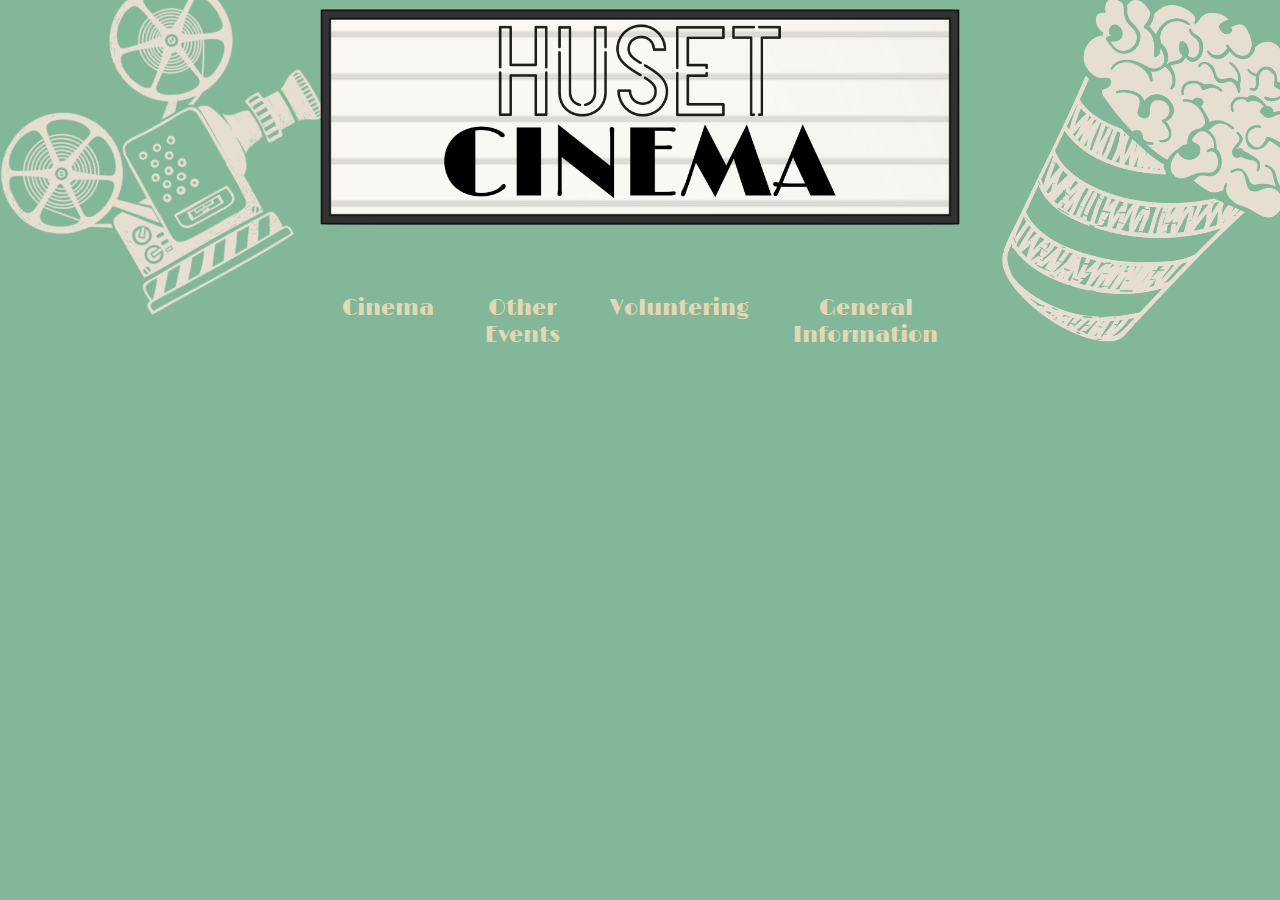
<file: index.html>
<!DOCTYPE html>
<html lang="en">

<head>
    <meta charset="utf-8">
    <meta name="viewport" content="width=device-width, initial-scale=1.0">
    <meta name="robots" content="noindex, nofollow">
    <link rel="stylesheet" href="style.css">
    <script defer src="script.js"></script>
    <title>HusetMovies</title>
</head>


<body>
    <img class="front" src="image/cinema.png" alt="Name">
    <img class="front1" src="image/camera2.png" alt="Name">
    <img class="front2" src="image/pop2.png" alt="Name">
    <img class="menu" src="image/burger.png" alt="burgermenu">
    <nav>
        <p class="navexit">&times;</p>
        <div class="divnav">
            <a href="index.html" class="burger">Cinema</a>
            <a href="otherevents.html" class="burger">Other Events</a>
            <a href="voluntering.html" class="burger">Voluntering</a>
            <a href="info.html" class="burger">General Information</a>
        </div>
    </nav>
    <div id="movies">

    </div>
    <template>
        <article>
            <div class="container">
                <div class="img"></div>
                <div class="content">
                    <h2 class="headlinefront">MovieName</h2>
                    <h3 class="timefront">Time</h3>
                    <h4 class="datefront">Date</h4>
                    <h5 class="locationfront">Loation</h5>
                    <h6 class="pricefront">Price</h6>
                </div>
            </div>
        </article>
    </template>
    <div class="modalbg">
        <p class="exit">&times;</p>
        <div class="modal">

            <article>
                <div class="modalcontainer">
                    <div class="modalimg"></div>
                    <div class="modalcontent">
                        <h2 class="modalheadlinefront">MovieName</h2>
                        <h3 class="modaltimefront">Time</h3>
                        <h4 class="modaldatefront">Date</h4>
                        <h5 class="modallocationfront">Loation</h5>
                        <h6 class="modalpricefront">Price</h6>

                    </div>
                </div>
            </article>
            <a href="https://www.onlineticketsshop.com/dk/byer/kobenhavn-arrangementer?gclid=Cj0KCQiAtrnuBRDXARIsABiN-7BZzFXLM18Pfl77X62-Bkq3pjM8IPlJIjmrrDwmjykkAo86j2gnV-0aAkoIEALw_wcB" class="buyticket">Buy Ticket</a>
            <p class="modaldescription"></p>
        </div>
    </div>
</body>

</html>
</file>
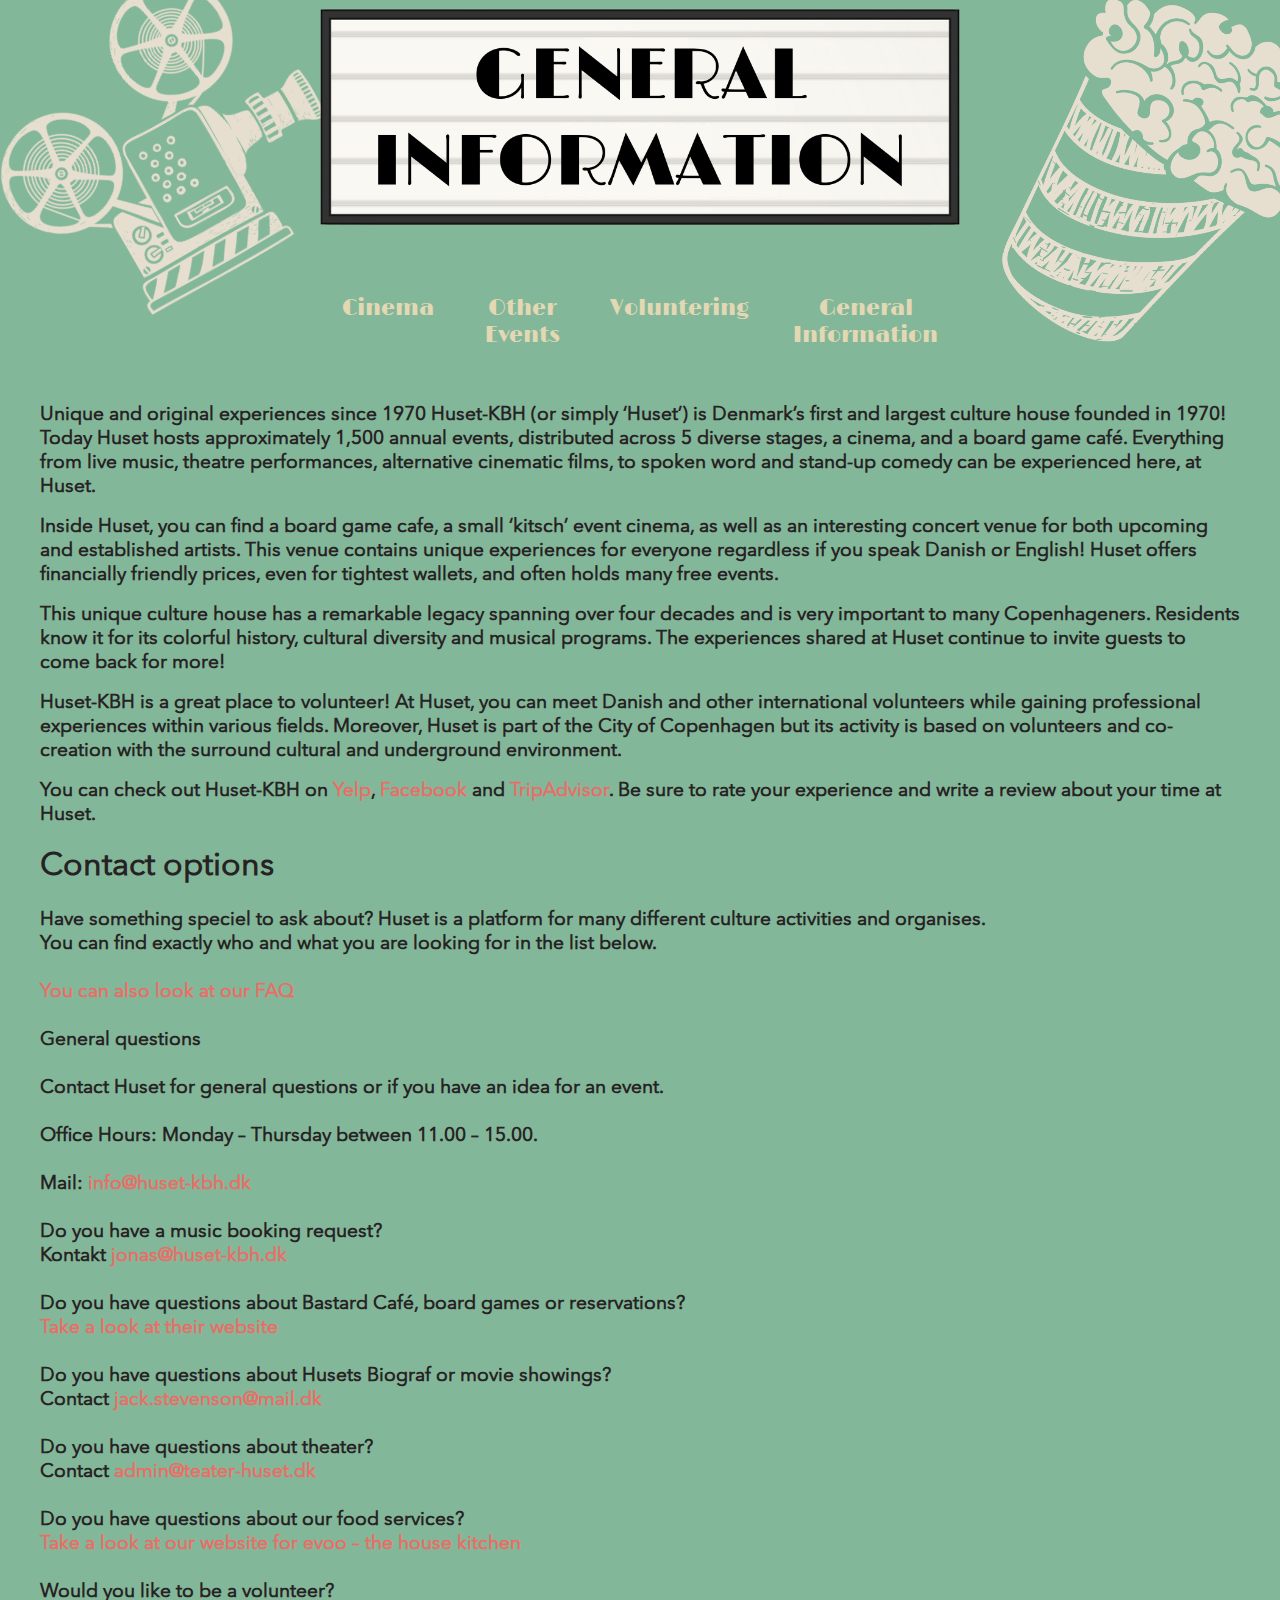
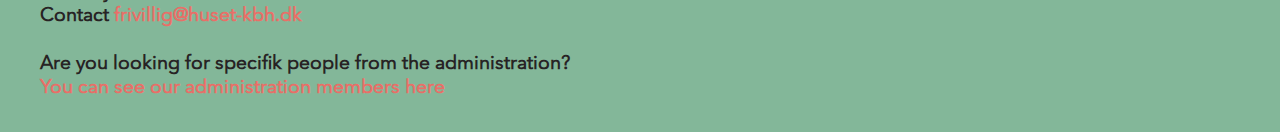
<file: info.html>
<!DOCTYPE html>
<html lang="en">

<head>
    <meta charset="utf-8">
    <meta name="viewport" content="width=device-width, initial-scale=1.0">
    <meta name="robots" content="noindex, nofollow">
    <link rel="stylesheet" href="style.css">
    <script defer src="script.js"></script>
    <title>HusetMovies</title>
</head>

<body>
    <img class="front" src="image/info.png" alt="Name">
    <img class="front1" src="image/camera2.png" alt="Name">
    <img class="front2" src="image/pop2.png" alt="Name">
    <img class="menu" src="image/burger.png" alt="burgermenu">
    <nav>
        <p class="navexit">&times;</p>
        <div class="divnav">
            <a href="index.html" class="burger">Cinema</a>
            <a href="otherevents.html" class="burger">Other Events</a>
            <a href="voluntering.html" class="burger">Voluntering</a>
            <a href="info.html" class="burger">General Information</a>
        </div>
    </nav>
    <main>
        <h2>Unique and original experiences since 1970
            Huset-KBH (or simply ‘Huset’) is Denmark’s first and largest culture house founded in 1970! Today Huset hosts approximately 1,500 annual events, distributed across 5 diverse stages, a cinema, and a board game café. Everything from live music, theatre performances, alternative cinematic films, to spoken word and stand-up comedy can be experienced here, at Huset.</h2>

        <h2>Inside Huset, you can find a board game cafe, a small ‘kitsch’ event cinema, as well as an interesting concert venue for both upcoming and established artists. This venue contains unique experiences for everyone regardless if you speak Danish or English! Huset offers financially friendly prices, even for tightest wallets, and often holds many free events.</h2>

        <h2>This unique culture house has a remarkable legacy spanning over four decades and is very important to many Copenhageners. Residents know it for its colorful history, cultural diversity and musical programs. The experiences shared at Huset continue to invite guests to come back for more!</h2>

        <h2>Huset-KBH is a great place to volunteer! At Huset, you can meet Danish and other international volunteers while gaining professional experiences within various fields. Moreover, Huset is part of the City of Copenhagen but its activity is based on volunteers and co-creation with the surround cultural and underground environment.</h2>

        <h2>You can check out Huset-KBH on <a class="link" href="https://www.yelp.dk/biz/huset-kbh-k%C3%B8benhavn-k">Yelp</a>, <a class="link" href="https://www.facebook.com/Huset.Koebenhavn">Facebook</a> and <a class="link" href="https://www.tripadvisor.dk/Attraction_Review-g189541-d7729454-Reviews-Huset_KBH-Copenhagen_Zealand.html">TripAdvisor</a>. Be sure to rate your experience and write a review about your time at Huset.</h2>

        <h1>Contact options</h1>
        <h2>Have something speciel to ask about? Huset is a platform for many different culture activities and organises.<br> You can find exactly who and what you are looking for in the list below.<br><br>

            <a class="link" href="https://huset-kbh.dk/about/press/?lang=en">You can also look at our FAQ</a><br><br>
            General questions<br><br>
            Contact Huset for general questions or if you have an idea for an event.<br><br>

            Office Hours: Monday – Thursday between 11.00 – 15.00.<br><br>

            Mail: <a class="link" href="mailto:info@huset-kbh.dk">info@huset-kbh.dk</a><br><br>

            Do you have a music booking request?<br>
            Kontakt <a class="link" href="mailto:jonas@huset-kbh.dk" style="">jonas@huset-kbh.dk</a><br><br>



            Do you have questions about Bastard Café, board games or reservations?<br>
            <a class="link" href="https://bastardcafe.dk/get-to-us/">Take a look at their website</a><br><br>



            Do you have questions about Husets Biograf or movie showings?<br>
            Contact <a class="link" href="mailto:jack.stevenson@mail.dk">jack.stevenson@mail.dk</a><br><br>



            Do you have questions about theater?<br>
            Contact <a class="link" href="mailto:admin@teater-huset.dk">admin@teater-huset.dk</a><br><br>



            Do you have questions about our food services?<br>
            <a class="link" href="http://evoo.dk/">Take a look at our website for evoo – the house kitchen</a><br><br>



            Would you like to be a volunteer?<br>
            Contact <a class="link" href="mailto:frivillig@huset-kbh.dk">frivillig@huset-kbh.dk</a><br><br>
            Are you looking for specifik people from the administration?<br>
            <a class="link" href="https://huset-kbh.dk/about/staff-of-huset/?lang=en">You can see our administration members here</a>
        </h2>


    </main>


</body>

</html>
</file>
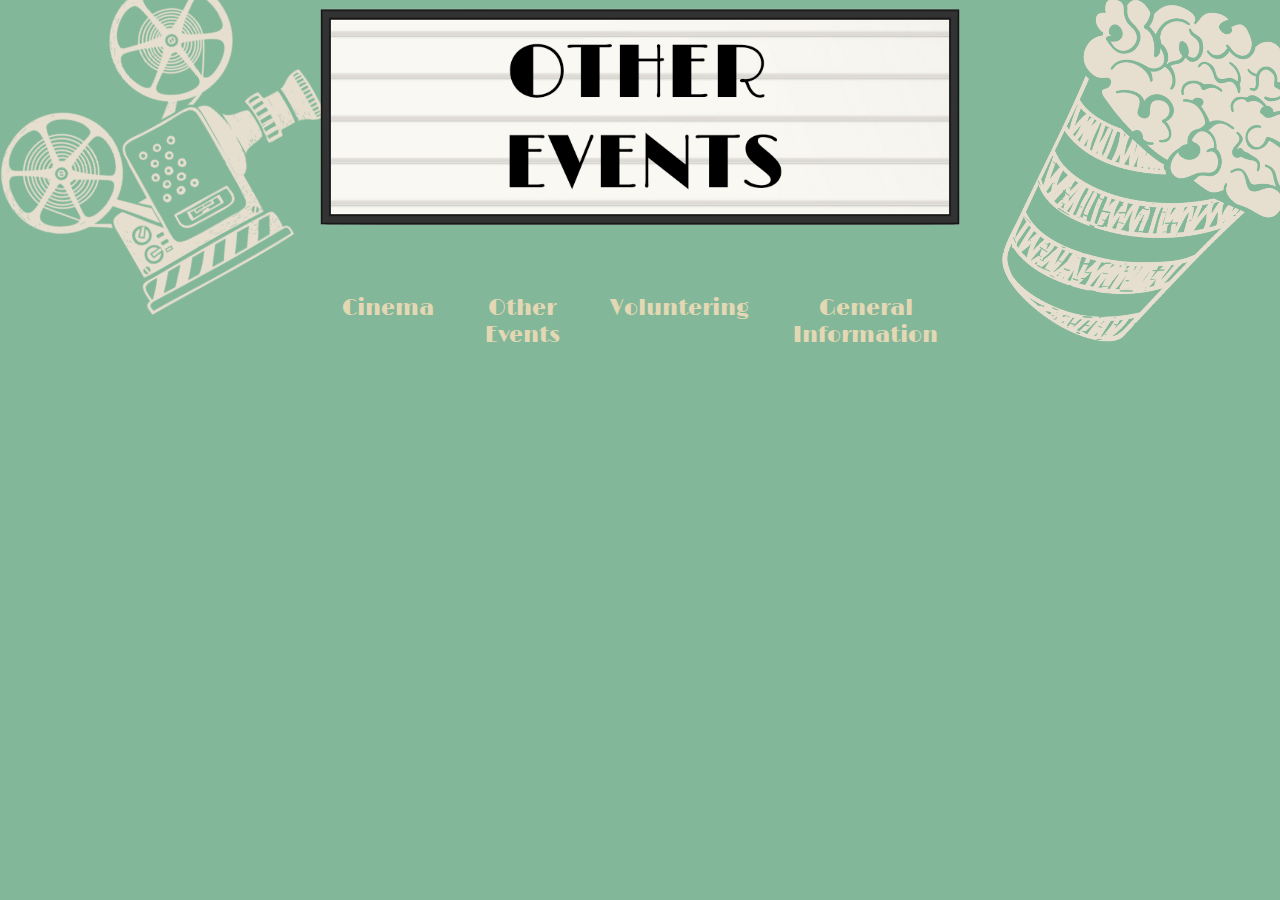
<file: otherevents.html>
<!DOCTYPE html>
<html lang="en">

<head>
    <meta charset="utf-8">
    <meta name="viewport" content="width=device-width, initial-scale=1.0">
    <meta name="robots" content="noindex, nofollow">
    <link rel="stylesheet" href="style.css">
    <script defer src="js.js"></script>
    <title>HusetMovies</title>
</head>

<body>
    <img class="front" src="image/otherevents.png" alt="info">
    <img class="front1" src="image/camera2.png" alt="Name">
    <img class="front2" src="image/pop2.png" alt="Name">
    <img class="menu" src="image/burger.png" alt="burgermenu">
    <nav>
        <p class="navexit">&times;</p>
        <div class="divnav">
            <a href="index.html" class="burger">Cinema</a>
            <a href="otherevents.html" class="burger">Other Events</a>
            <a href="voluntering.html" class="burger">Voluntering</a>
            <a href="info.html" class="burger">General Information</a>
        </div>
    </nav>


    <div id="movies">

    </div>
    <template>
        <article>
            <div class="container">
                <div class="img"></div>
                <div class="content">
                    <h2 class="headlinefront">MovieName</h2>
                    <h3 class="timefront">Time</h3>
                    <h4 class="datefront">Date</h4>
                    <h5 class="locationfront">Loation</h5>
                    <h6 class="pricefront">Price</h6>
                </div>
            </div>
        </article>
    </template>
    <div class="modalbg">
        <p class="exit">&times;</p>
        <div class="modal">

            <article>
                <div class="modalcontainer">
                    <div class="modalimg"></div>
                    <div class="modalcontent">
                        <h2 class="modalheadlinefront">MovieName</h2>
                        <h3 class="modaltimefront">Time</h3>
                        <h4 class="modaldatefront">Date</h4>
                        <h5 class="modallocationfront">Loation</h5>
                        <h6 class="modalpricefront">Price</h6>
                    </div>
                </div>
            </article>
            <a href="https://www.onlineticketsshop.com/dk/byer/kobenhavn-arrangementer?gclid=Cj0KCQiAtrnuBRDXARIsABiN-7BZzFXLM18Pfl77X62-Bkq3pjM8IPlJIjmrrDwmjykkAo86j2gnV-0aAkoIEALw_wcB" class="buyticket">Buy Ticket</a>
            <p class="modaldescription"></p>
            <p class="modaldescription"></p>
        </div>
    </div>
</body></html>
</file>
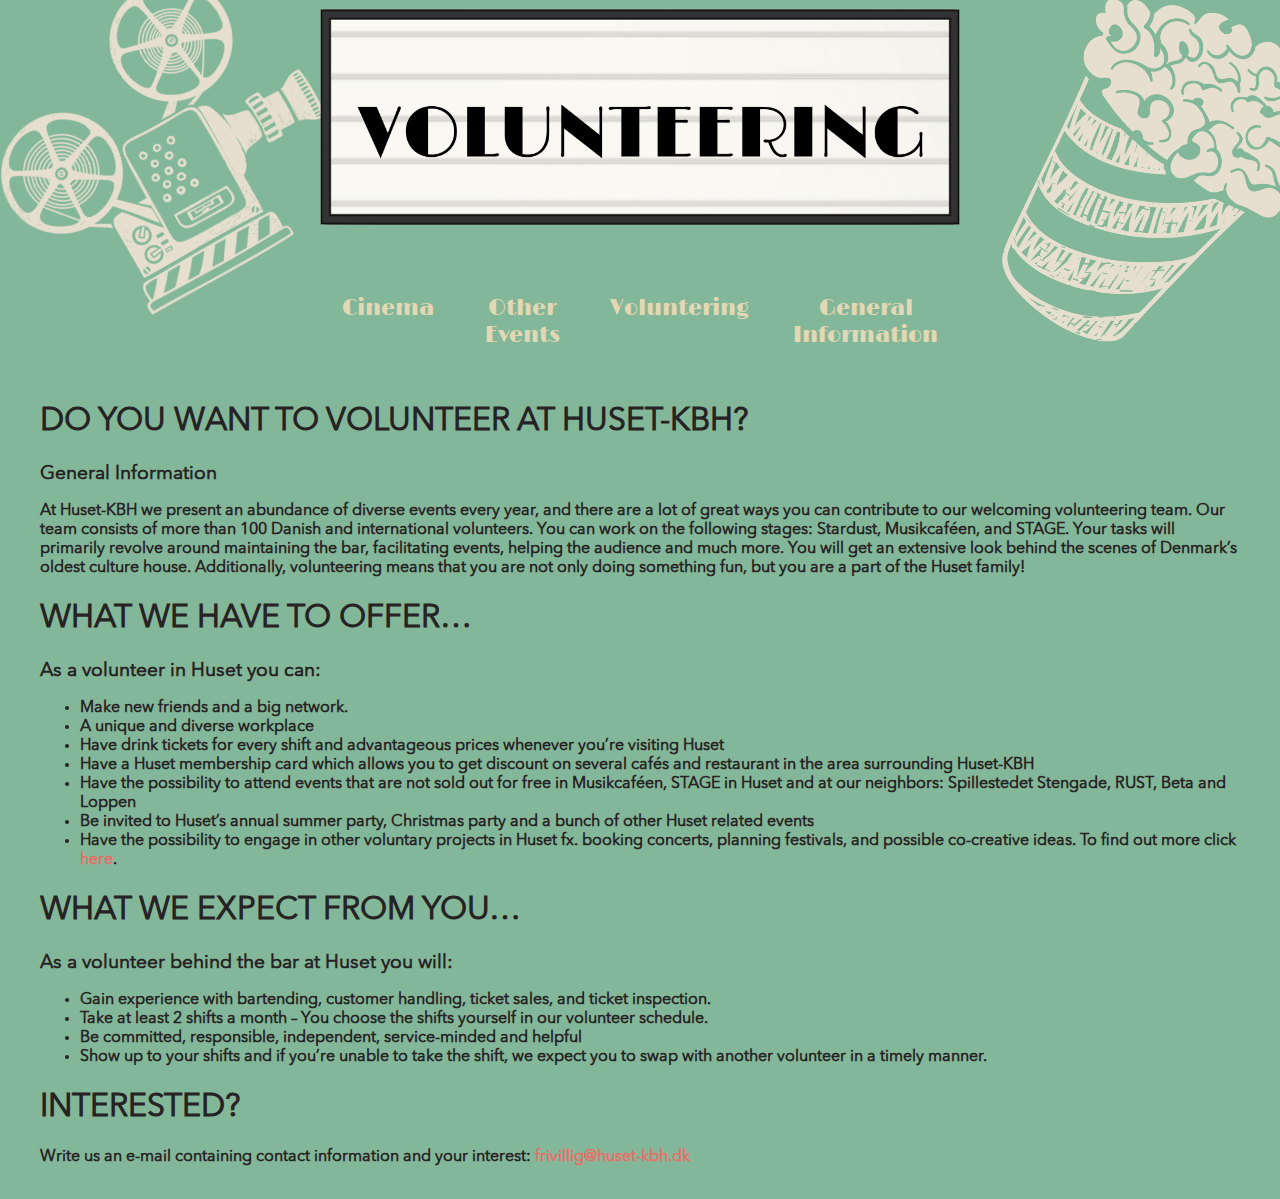
<file: voluntering.html>
<!DOCTYPE html>
<html lang="en">

<head>
    <meta charset="utf-8">
    <meta name="viewport" content="width=device-width, initial-scale=1.0">
    <meta name="robots" content="noindex, nofollow">
    <link rel="stylesheet" href="style.css">
    <script defer src="script.js"></script>
    <title>HusetMovies</title>
</head>

<body>
    <img class="front" src="image/volunteer.png" alt="info">
    <img class="front1" src="image/camera2.png" alt="Name">
    <img class="front2" src="image/pop2.png" alt="Name">
    <img class="menu" src="image/burger.png" alt="burgermenu">
    <nav>
        <p class="navexit">&times;</p>
        <div class="divnav">
            <a href="index.html" class="burger">Cinema</a>
            <a href="otherevents.html" class="burger">Other Events</a>
            <a href="voluntering.html" class="burger">Voluntering</a>
            <a href="info.html" class="burger">General Information</a>
        </div>
    </nav>
    <main>
        <h1>DO YOU WANT TO VOLUNTEER AT HUSET-KBH?</h1>
        <h2>General Information</h2>
        <p>At Huset-KBH we present an abundance of diverse events every year, and there are a lot of great ways you can contribute to our welcoming volunteering team. Our team consists of more than 100 Danish and international volunteers. You can work on the following stages: Stardust, Musikcaféen, and STAGE. Your tasks will primarily revolve around maintaining the bar, facilitating events, helping the audience and much more. You will get an extensive look behind the scenes of Denmark’s oldest culture house. Additionally, volunteering means that you are not only doing something fun, but you are a part of the Huset family!</p>



        <h1>WHAT WE HAVE TO OFFER…</h1>


        <h2>As a volunteer in Huset you can:</h2>
        <ul>
            <li>Make new friends and a big network.</li>
            <li> A unique and diverse workplace</li>
            <li> Have drink tickets for every shift and advantageous prices whenever you’re visiting Huset</li>
            <li>Have a Huset membership card which allows you to get discount on several cafés and restaurant in the area surrounding Huset-KBH</li>
            <li>Have the possibility to attend events that are not sold out for free in Musikcaféen, STAGE in Huset and at our neighbors: Spillestedet Stengade, RUST, Beta and Loppen</li>
            <li> Be invited to Huset’s annual summer party, Christmas party and a bunch of other Huset
                related events</li>
            <li>Have the possibility to engage in other voluntary projects in Huset fx. booking concerts, planning festivals, and possible co-creative ideas. To find out more click <a class="link" href="https://huset-kbh.dk/volunteering/side-volunteering-projects/?lang=en">here</a>.</li>
        </ul>

        <h1>WHAT WE EXPECT FROM YOU…</h1>


        <h2>As a volunteer behind the bar at Huset you will:</h2>
        <ul>
            <li>Gain experience with bartending, customer handling, ticket sales, and ticket inspection.</li>
            <li> Take at least 2 shifts a month – You choose the shifts yourself in our volunteer schedule.</li>
            <li> Be committed, responsible, independent, service-minded and helpful</li>
            <li> Show up to your shifts and if you’re unable to take the shift, we expect you to swap with another volunteer in a timely manner.</li>
        </ul>

        <h1>INTERESTED?</h1>
        <p>Write us an e-mail containing contact information and your interest: <a class="link" href="mailto:frivillig@huset-kbh.dk" style="">frivillig@huset-kbh.dk</a></p>
    </main>
</body>

</html>
</file>
<file: style.css>
@import url('https://fonts.googleapis.com/css?family=Limelight&display=swap');

@font-face {
    font-family: AvenirNextLTPro-Regular;
    src: url(avenir/AvenirNextLTPro-Regular.otf)
}

body {
    background-color: #83B799;
    color: #E86F68;
    font-family: Limelight;
}

main {
    color: #272324;
    font-family: AvenirNextLTPro-Regular;
    margin: 2em;
    font-weight: 800;
    background-color: rgba(255, 255, 255, 0.7);
}

main h2 {
    font-size: 1.2em;
}

article {
    background-image: url(image/ticket.png);
    background-size: contain;
    background-repeat: no-repeat;
    max-width: 100%;
    padding-top: 50%;
    position: relative;
    margin-left: 1em;
    margin-right: 1em;
}

#movies {
    display: grid;
    grid-template-columns: 1fr;
    grid-gap: 1.5em;
}

.container,
.modalcontainer {
    position: absolute;
    z-index: 10;
    left: 25%;
    right: 0;
    top: 0;
    bottom: 0;
    display: grid;
    grid-template-columns: max-content 1fr;
}

.img,
.modalimg {
    height: 0;
    width: 25vw;
    padding-top: 165%;
    margin-top: 0.7em;
    background-size: cover;
    background-position: center;

}

h2 {
    font-size: 4vw;
}

h3 {
    margin: 0;
}

h4 {
    margin: 0;
}

h5 {
    margin: 0;
}

h6 {
    margin: 0;
}

.content,
.modalcontent {
    margin-left: 10px;
    margin-right: 1em;
}

.front {
    max-width: 100%;
    margin-bottom: 1em;

}

.front1 {
    max-width: 100%;
    margin-bottom: 1em;
    position: fixed;
    top: 0;
    z-index: -100;
    transform: rotate(-30deg);
    left: 0;
}

.front2 {
    max-width: 60%;
    margin-bottom: 1em;
    position: fixed;
    bottom: 0;
    z-index: -100;
    transform: rotate(30deg);
    right: 100px;
}

.modalbg {
    top: 0;
    left: 0;
    position: fixed;
    z-index: 100;
    background-color: rgba(39, 35, 36, 0.9);
    width: 100%;
    height: 100%;
    overflow-y: hidden;
    display: none;
}

.exit {
    position: absolute;
    right: 0;
    font-size: 4em;
    margin: 0;
    margin-right: 12px;
    z-index: 10;
    font-weight: 600;
}

.modal {
    margin-top: 32px;
    overflow-y: auto;
    max-height: 100%;
}

.modaldescription {
    text-align: center;
    font-family: AvenirNextLTPro-Regular;
    margin: 1.5em;
}

.modalopen {
    overflow-y: hidden;
}

.buyticket {
    background-color: #E86F68;
    margin: auto;
    color: #272324;
    text-decoration: none;
    display: block;
    width: max-content;
    padding: 0.5em;
    margin-top: 1em;
}

.burger {
    display: block;
    text-decoration: none;
    color: #E4D8B4;
    padding: 1.5em;
    text-align: center;
    font-size: 22px
}

nav {
    position: fixed;
    top: 0;
    right: 0;
    z-index: 100;
    background-color: rgba(39, 35, 36, 0.9);
    height: 100%;
    width: 0;
    text-align: right;
}

.navexit {
    right: 0;
    font-size: 4em;
    margin: 0;
    font-weight: 600;
    margin-right: 15px;
}

.menu {
    position: absolute;
    margin: 0;
    right: 20px;
    z-index: 100;
    width: 2em;
    margin-top: 1em;
}

.link {
    text-decoration: none;
    color: #E86F68;
}

@media all and (min-width: 600px) {
    #movies {
        grid-template-columns: repeat(auto-fill, 300px);
        grid-gap: 1.5em;
    }

    .img {
        width: 4.7em;

    }

    h2 {
        font-size: 11px;
    }

    h3 {
        font-size: 10px;
    }

    h4 {
        font-size: 10px;
    }

    h5 {
        font-size: 10px;
    }

    h6 {
        font-size: 10px;
    }

    .front {
        max-width: 40em;
        display: block;
        margin: auto;
        margin-bottom: 3em;
    }

    .front1 {
        max-width: 20em;
        display: block;
        margin: auto;
        position: absolute;
        top: 0;
        z-index: -200;
        transform: rotate(-30deg);
    }

    .front2 {
        max-width: 20%;
        margin-bottom: 1em;
        position: absolute;
        display: block;
        top: 0;
        z-index: -200;
        transform: rotate(30deg);
        right: 0;
    }

    .modal {
        margin-top: 32px;
        overflow-y: auto;
        max-height: 100%;
        width: 50%;
        display: block;
        margin: auto;
    }

    .modalimg {
        height: 0;
        width: 13vw;
        padding-top: 170%;
        margin-top: 0.8em;
        background-size: cover;
        background-position: center;
    }

    .modalcontent {
        margin-left: 10px;
        margin-right: 2em;
    }

    .modalheadlinefront,
    .modaltimefront,
    .modaldatefront,
    .modallocationfront,
    .modalpricefront {
        font-size: 1.5em;
    }

    article {
        margin-top: 1.5em;
    }

    .menu {
        display: none;
    }

    nav {
        position: static;
        height: 100%;
        text-align: center;
        width: 40em;
        display: block;
        margin: auto;
        background-color: transparent;
    }

    .navexit {
        display: none;

    }

    .burger {
        width: 150px;
        padding: 1em;
    }

    .divnav {
        display: flex;
    }

    main {
        background-color: transparent;
    }

    .link {
        text-decoration: none;
        color: #E86F68;
    }
}
</file>
